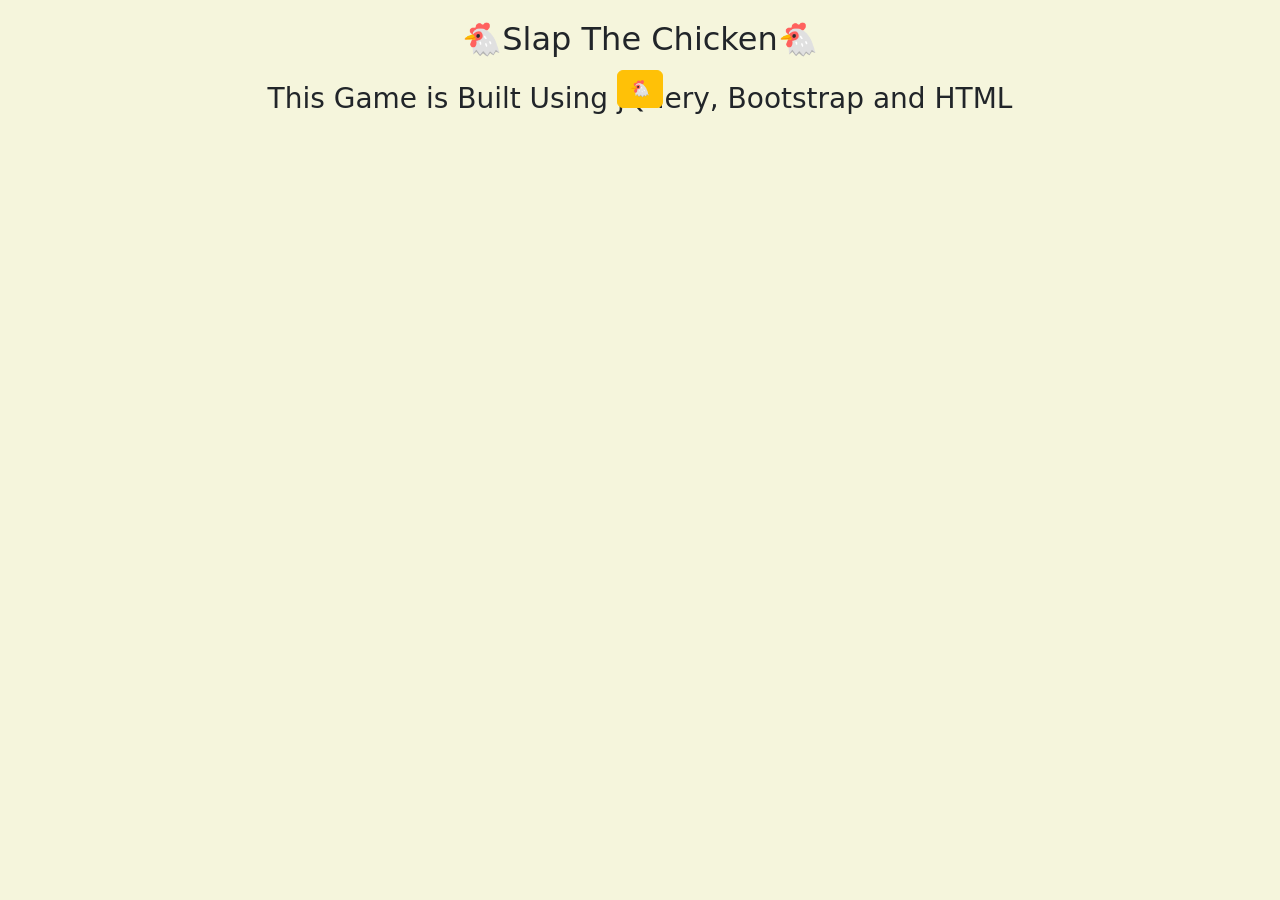
<file: game1/index.html>
<!DOCTYPE html>
<html lang="en">
<head>
    <meta charset="UTF-8">
    <meta name="viewport" content="width=device-width, initial-scale=1.0">
    <title>🐔Slap The Chicken🐔</title>

    <script src="https://code.jquery.com/jquery-3.7.1.min.js"></script>
    <link rel="stylesheet" href="https://cdn.jsdelivr.net/npm/bootstrap@5.3.2/dist/css/bootstrap.min.css">
    
</head>
<body>
    <h2 class="mb-4" style="text-align:center">🐔Slap The Chicken🐔</h2>
    <h3 style="text-align:center; margin-bottom: 30px;">This Game is Built Using jQuery, Bootstrap and HTML</h3>
    
    <button id="chicken" class="btn btn-warning" >🐔</button>
    <p id="msg" class="mt-4"></p>
    
    <script src="index.js"></script>
    <style>
        body { min-height: 100vh; }
        /* Message visible in front and larger */
        #msg {
            position: absolute;
            top: 180px;
            left: 50%;
            transform: translateX(-50%);
            font-size: 28px;
            font-weight: 700;
            z-index: 9999;
            color: #111;
            padding: 6px 12px;
            pointer-events: none; /* allow clicks through message */
            text-align: center;
        }
        /* Ensure chicken is under the message */
        #chicken { z-index: 1; }
    </style>
<style>
    body {
        display: flex;
        flex-direction: column;
        align-items: center;
        justify-content: flex-start;
        min-height: 100vh;
        padding-top: 20px;
        background-color: beige;
    }
    #chicken {
        margin-top: 50px;
        position: relative;
    }
</style>    
</body>
</html>
</file>
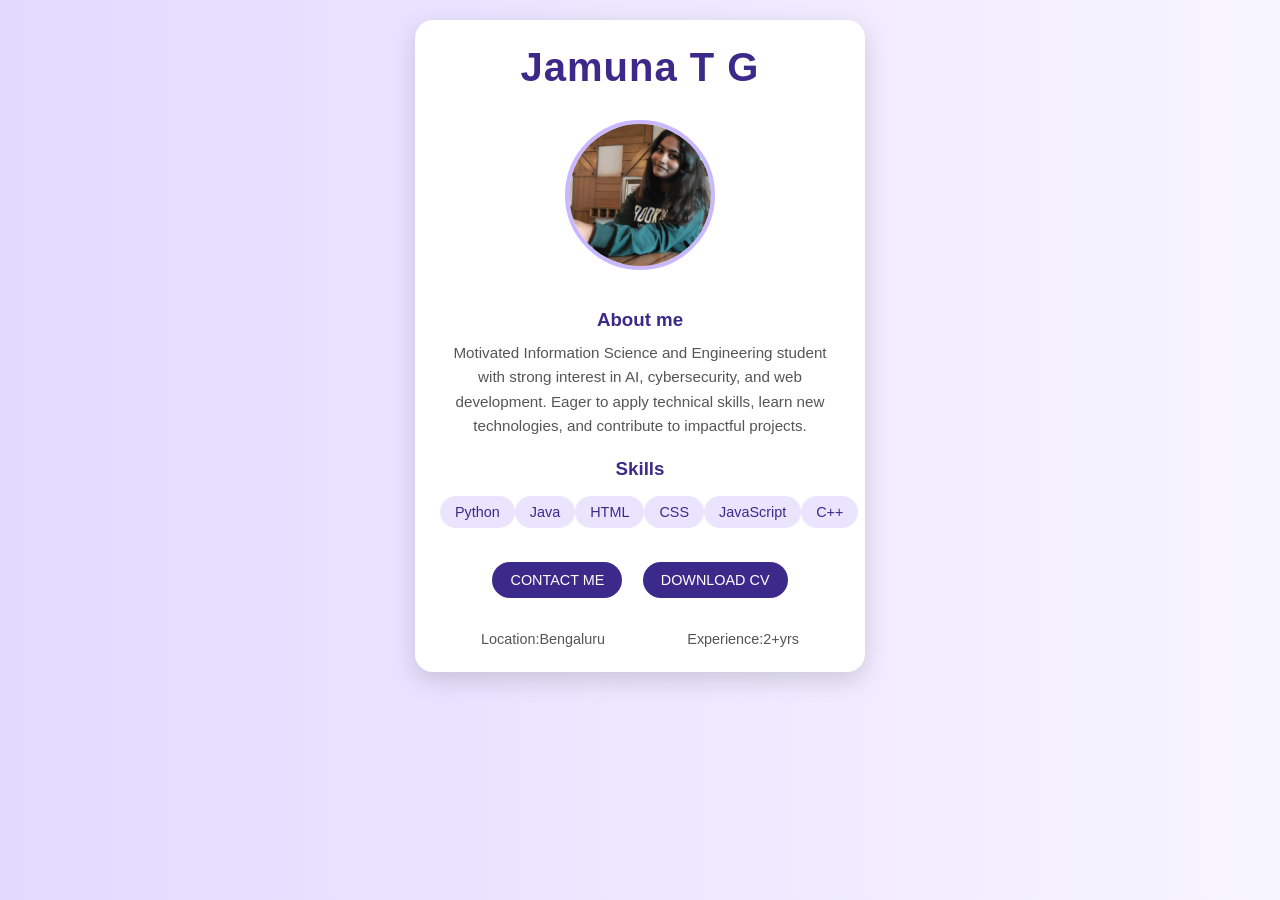
<file: portfolio/portfolio.html>
<!DOCTYPE html>
<html lang="en">
<head>
    <meta charset="UTF-8">
    <meta name="viewport" content="width=device-width, initial-scale=1.0">
    <title>Jamuna's portfolio</title>
    <link rel="stylesheet" href="ran.css">
</head>
<body>
    <script>
        
    </script>
    <header>
       
     
    <article class="profile-card">
         <h1>Jamuna T G</h1>
        <img  src="jamuna.jpg" alt="Profile Photo" class="img">
        <h3>About me</h3>
        <p class="about">
            Motivated Information Science and Engineering student with strong interest in AI, cybersecurity, and web development. Eager to apply technical skills, learn new technologies, and contribute to impactful projects.
        </p> <h3>Skills</h3>
        <ul class="skills">
            <li>Python</li>
            <li>Java</li>
            <li>HTML</li>
            <li>CSS</li>
            <li>JavaScript</li>

            <li>C++</li>
            
        </ul>
        <div class="actions">
            <button class="bt1">CONTACT ME</button>
            <button class="bt2">DOWNLOAD CV</button>
        </div>
        <div class="meta">
            <div>Location:Bengaluru</div>
            <div>Experience:2+yrs</div>
        </div>
        


        </header>
    </article>
    
   
   
    
</body>
</html>
</file>
<file: portfolio/ran.css>
* {
    margin: 0;
    padding: 0;
    box-sizing: border-box;
    font-family: "Poppins", sans-serif;
}

body {
    background: linear-gradient(to right, #e3d9ff, #f7f5ff);
    color: #333;
    padding: 20px;
}

/* HEADER */
header h1 {
    text-align: center;
    font-size: 2.5rem;
    color: #3c2a8a;
    margin-bottom: 30px;
    letter-spacing: 1px;
    animation: fadeSlide 1s ease-out forwards;
    opacity: 0;
}

/* PROFILE CARD */
.profile-card {
    max-width: 450px;
    background: white;
    margin: auto;
    padding: 25px;
    border-radius: 18px;
    box-shadow: 0 8px 25px rgba(0, 0, 0, 0.15);
    text-align: center;

    opacity: 0;
    animation: fadeSlide 1s ease-out 0.2s forwards;
}

/* PROFILE IMAGE */
.profile-card img {
    width: 150px;
    height: 150px;
    border-radius: 50%;
    object-fit: cover;
    margin-bottom: 15px;
    border: 4px solid #c9b8ff;

    transform: scale(0);
    animation: popIn 0.8s ease-out 0.5s forwards;
}

/* NAME */
.profile-card h3 {
    color: #3c2a8a;
    margin-top: 20px;
    margin-bottom: 10px;

    opacity: 0;
    animation: fadeIn 1s ease-out 0.7s forwards;
}

/* ABOUT */
.about {
    font-size: 0.95rem;
    color: #555;
    line-height: 1.6;
    padding: 0 10px;

    opacity: 0;
    animation: fadeIn 1s ease-out 0.9s forwards;
}

/* SKILLS */
.skills {
    list-style: none;
    margin-top: 10px;
    display: flex;
    flex-direction: row;
}

.skills li {
    background: #ebe4ff;
    color: #3c2a8a;
    padding: 8px 15px;
    margin: 6px auto;
    width: fit-content;
    border-radius: 20px;
    font-size: 0.9rem;
    transition: 0.3s;

    opacity: 0;
    transform: translateY(20px);
    animation: fadeUp 0.6s ease-out forwards;
}

/* STAGGER EFFECT */
.skills li:nth-child(1) { animation-delay: 1.1s; }
.skills li:nth-child(2) { animation-delay: 1.3s; }
.skills li:nth-child(3) { animation-delay: 1.5s; }
.skills li:nth-child(4) { animation-delay: 1.7s; }
.skills li:nth-child(5) { animation-delay: 1.9s; }

/* HOVER EFFECT */
.skills li:hover {
    background: #d7caff;
    transform: scale(1.06);
}

/* BUTTONS */
.actions {
    margin-top: 20px;

    opacity: 0;
    animation: fadeIn 1s ease-out 2.1s forwards;
}

button {
    padding: 10px 18px;
    border: none;
    border-radius: 25px;
    font-size: 0.9rem;
    cursor: pointer;
    margin: 8px;
    transition: 0.3s;
}

button:hover {
    transform: translateY(-4px);
    box-shadow: 0 6px 18px rgba(0, 0, 0, 0.15);
}

/* BUTTON COLORS */
.bt1 {
    background: #3c2a8a;
    color: white;
}

.bt1:hover {
    background: #2a1f70;
}

.bt2 {
    background: #3c2a8a;
    color: white;
}

.bt2:hover {
    background: #c3b2ff;
}

/* META */
.meta {
    margin-top: 25px;
    display: flex;
    justify-content: space-around;
    font-size: 0.9rem;
    color: #555;

    opacity: 0;
    animation: fadeIn 1s ease-out 2.4s forwards;
}

/* KEYFRAMES */
@keyframes fadeSlide {
    0% {
        opacity: 0;
        transform: translateY(40px);
    }
    100% {
        opacity: 1;
        transform: translateY(0);
    }
}

@keyframes popIn {
    0% { transform: scale(0); }
    70% { transform: scale(1.1); }
    100% { transform: scale(1); }
}

@keyframes fadeIn {
    0% { opacity: 0; }
    100% { opacity: 1; }
}

@keyframes fadeUp {
    0% {
        opacity: 0;
        transform: translateY(20px);
    }
    100% {
        opacity: 1;
        transform: translateY(0);
    }
}
</file>
